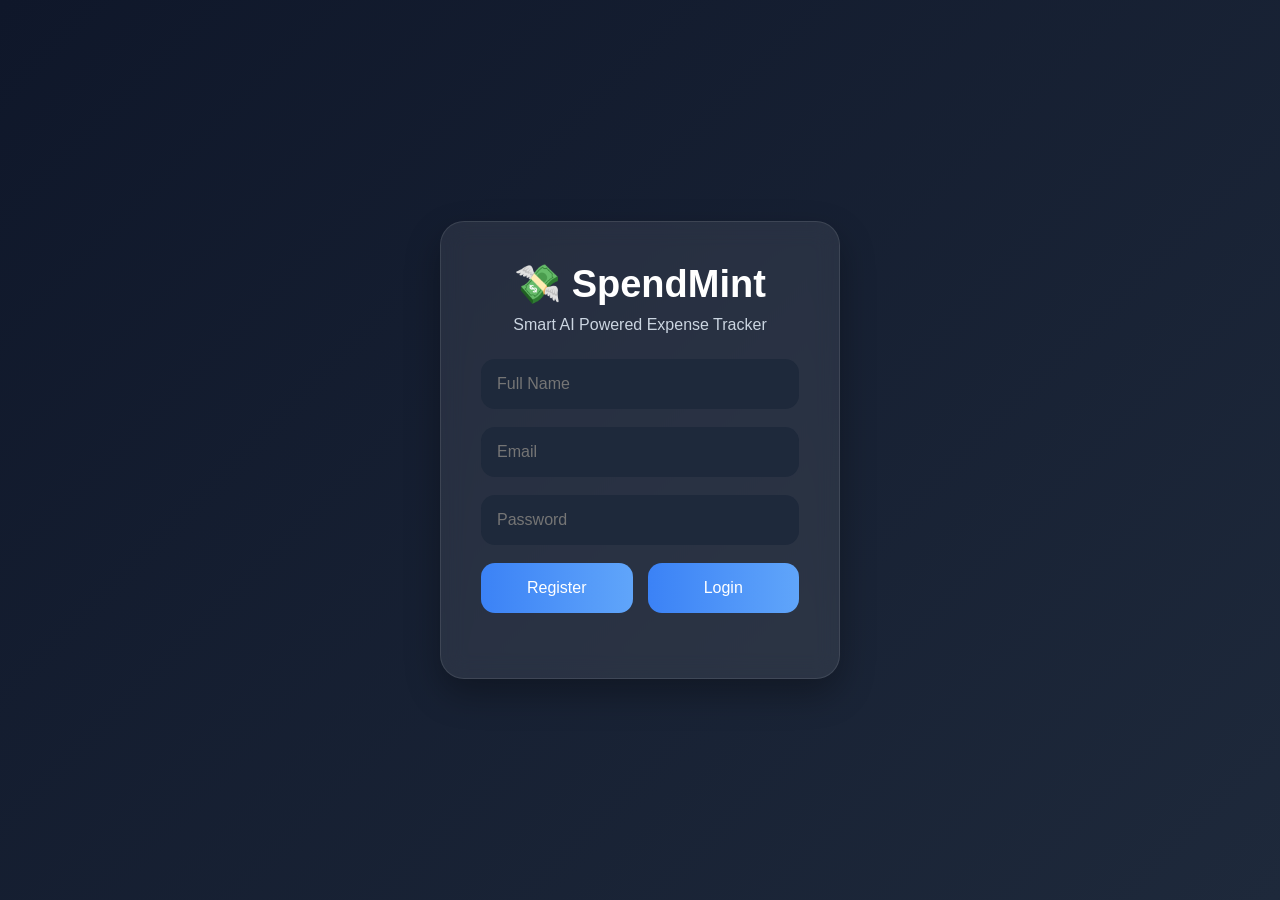
<file: src/main/resources/static/Login.html>
<!DOCTYPE html>
<html lang="en">
<head>
    <meta charset="UTF-8">
    <meta name="viewport"
          content="width-device-width,initial-scale-1.0">
    <title>Login - FinTrack</title>

    <link rel="stylesheet" href="auth.css">
</head>
<body>
<div class="auth-container">
    <div class="auth-card">
        <h1>
            💸 SpendMint
        </h1>

        <p>
            Smart AI Powered Expense Tracker
        </p>

        <input
            type ="text"
            id="name"
            placeholder="Full Name"
        >

        <input
                type ="email"
                id="email"
                placeholder="Email"
        >

        <input
                type ="password"
                id="password"
                placeholder="Password"
        >

        <div class="btn-group">
            <button onclick="register()">
                Register
            </button>

            <button onclick="login()">
                Login
            </button>
        </div>

        <p id="message"></p>
    </div>
</div>
<script src="auth.js"></script>
</body>
</html>
</file>
<file: src/main/resources/static/auth.css>
*{
    margin:0;
    padding:0;
    box-sizing:border-box;
    font-family:Arial,sans-serif;
}

body{

    background:
            linear-gradient(
                    135deg,
                    #0f172a,
                    #1e293b
            );

    height:100vh;

    display:flex;

    justify-content:center;

    align-items:center;

    color:white;
}

.auth-container{

    width:100%;

    display:flex;

    justify-content:center;

    align-items:center;
}

.auth-card{

    width:400px;

    padding:40px;

    border-radius:24px;

    background:rgba(255,255,255,0.08);

    backdrop-filter:blur(12px);

    border:1px solid rgba(255,255,255,0.1);

    box-shadow:0 15px 35px rgba(0,0,0,0.3);
}

.auth-card h1{

    text-align:center;

    margin-bottom:10px;

    font-size:38px;
}

.auth-card p{

    text-align:center;

    margin-bottom:25px;

    color:#cbd5e1;
}

input{

    width:100%;

    padding:16px;

    margin-bottom:18px;

    border:none;

    border-radius:14px;

    background:#1e293b;

    color:white;

    font-size:16px;
}

.btn-group{

    display:flex;

    gap:15px;
}

button{

    flex:1;

    padding:16px;

    border:none;

    border-radius:14px;

    background:
            linear-gradient(
                    90deg,
                    #3b82f6,
                    #60a5fa
            );

    color:white;

    font-size:16px;

    cursor:pointer;

    transition:0.3s;
}

button:hover{

    transform:translateY(-3px);
}

#message{

    margin-top:20px;

    text-align:center;

    color:#fbbf24;
}
</file>
